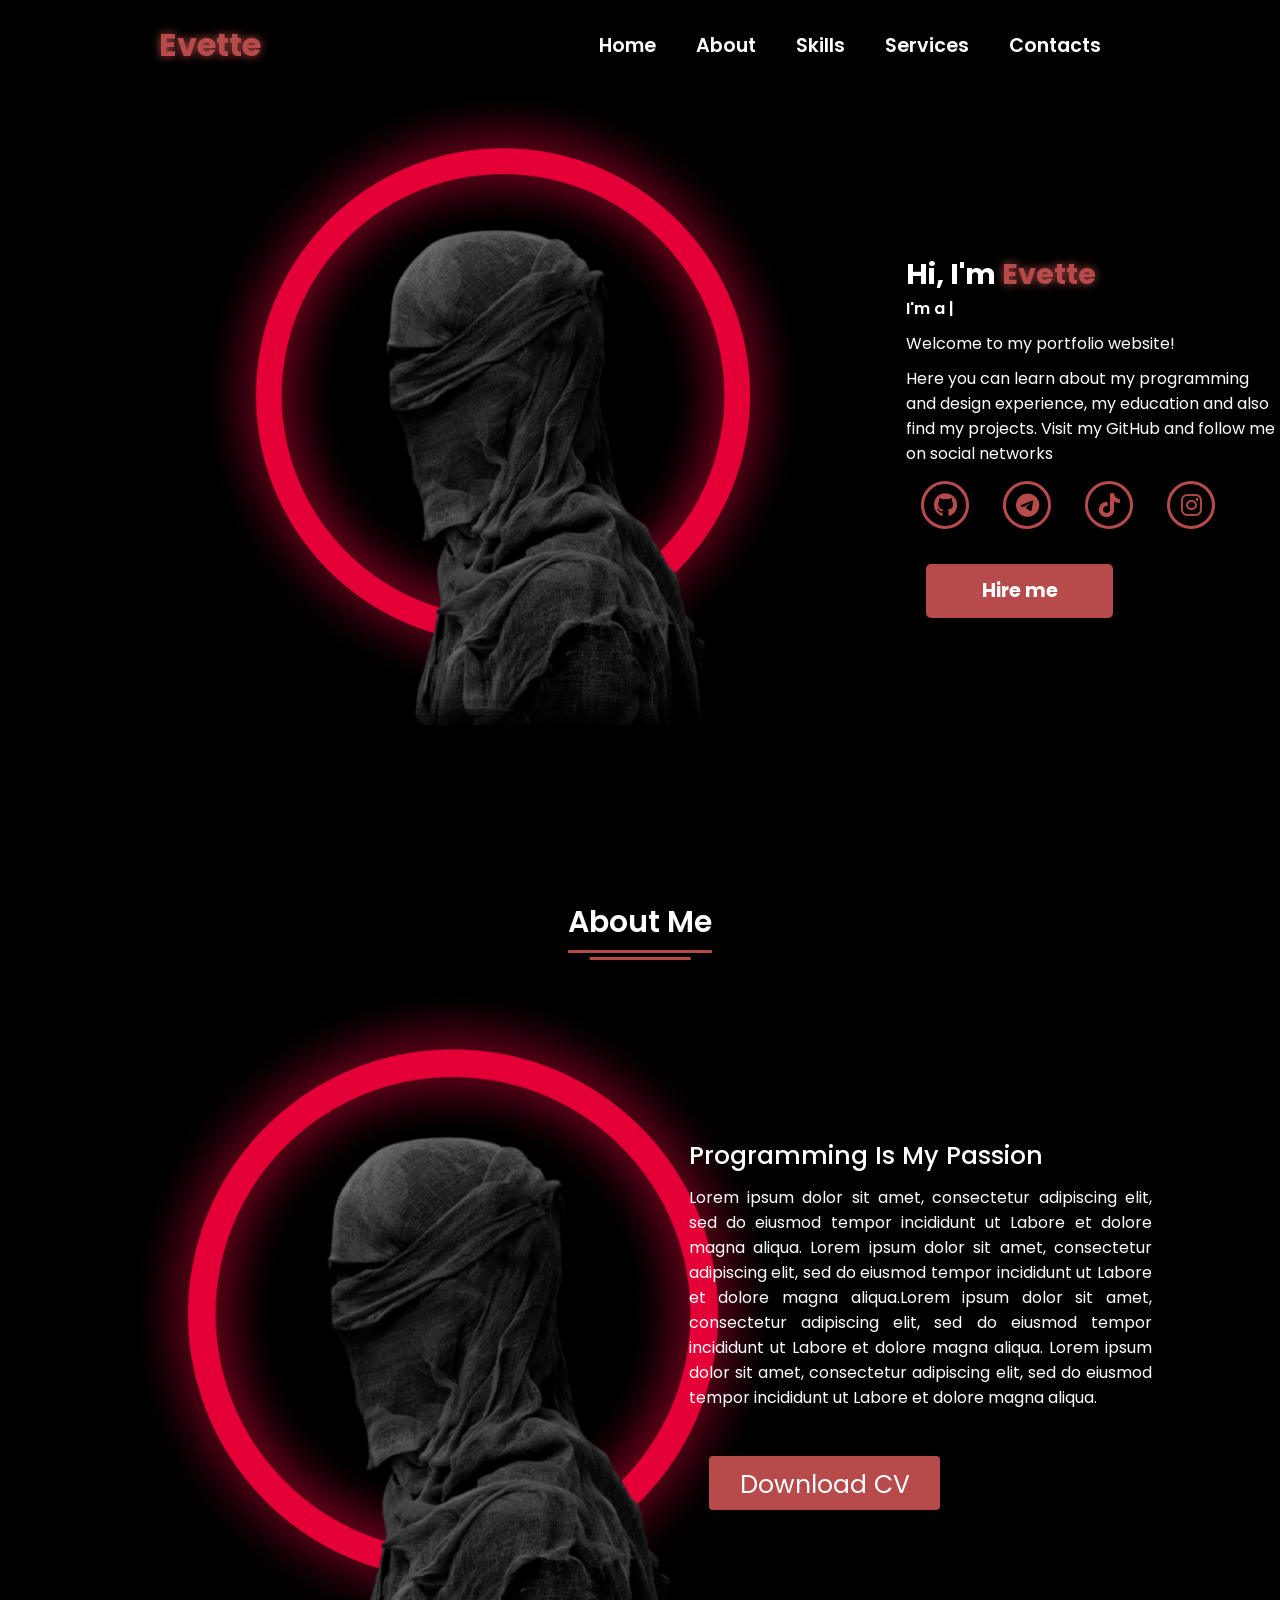
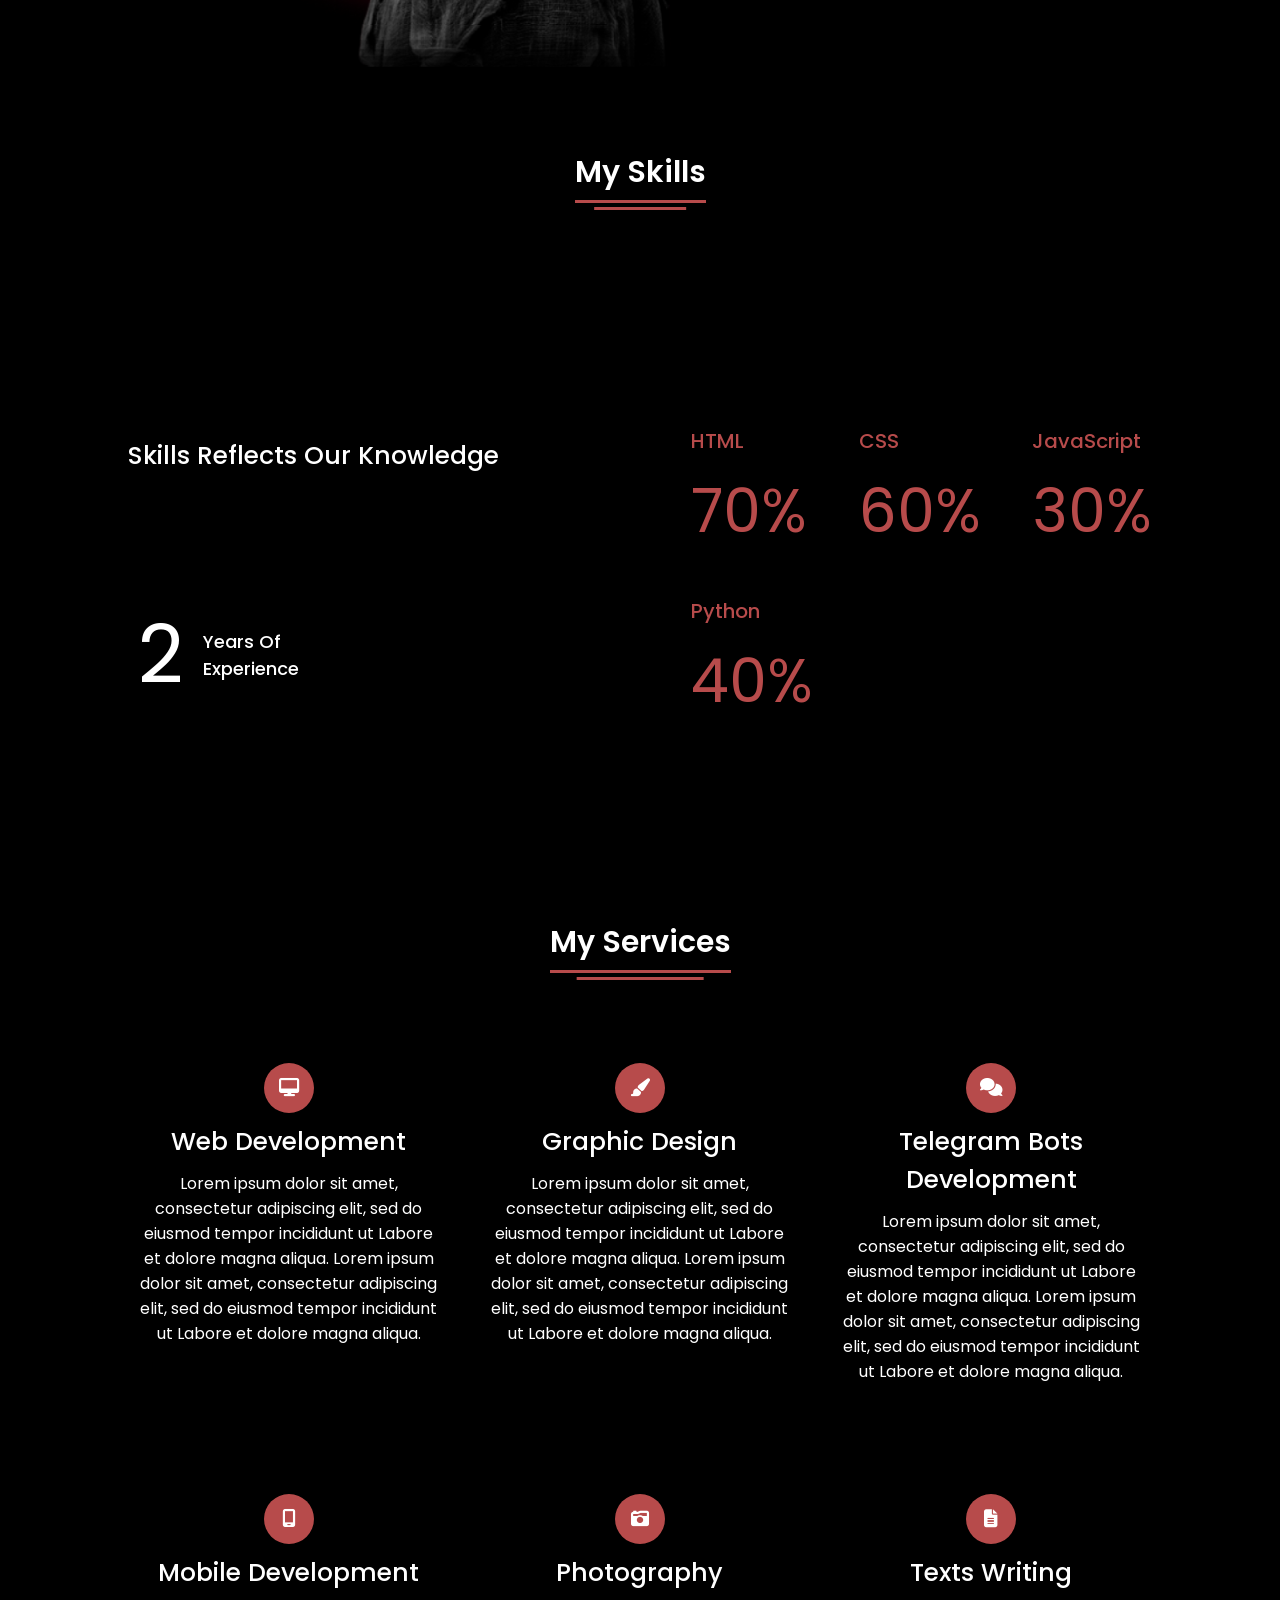
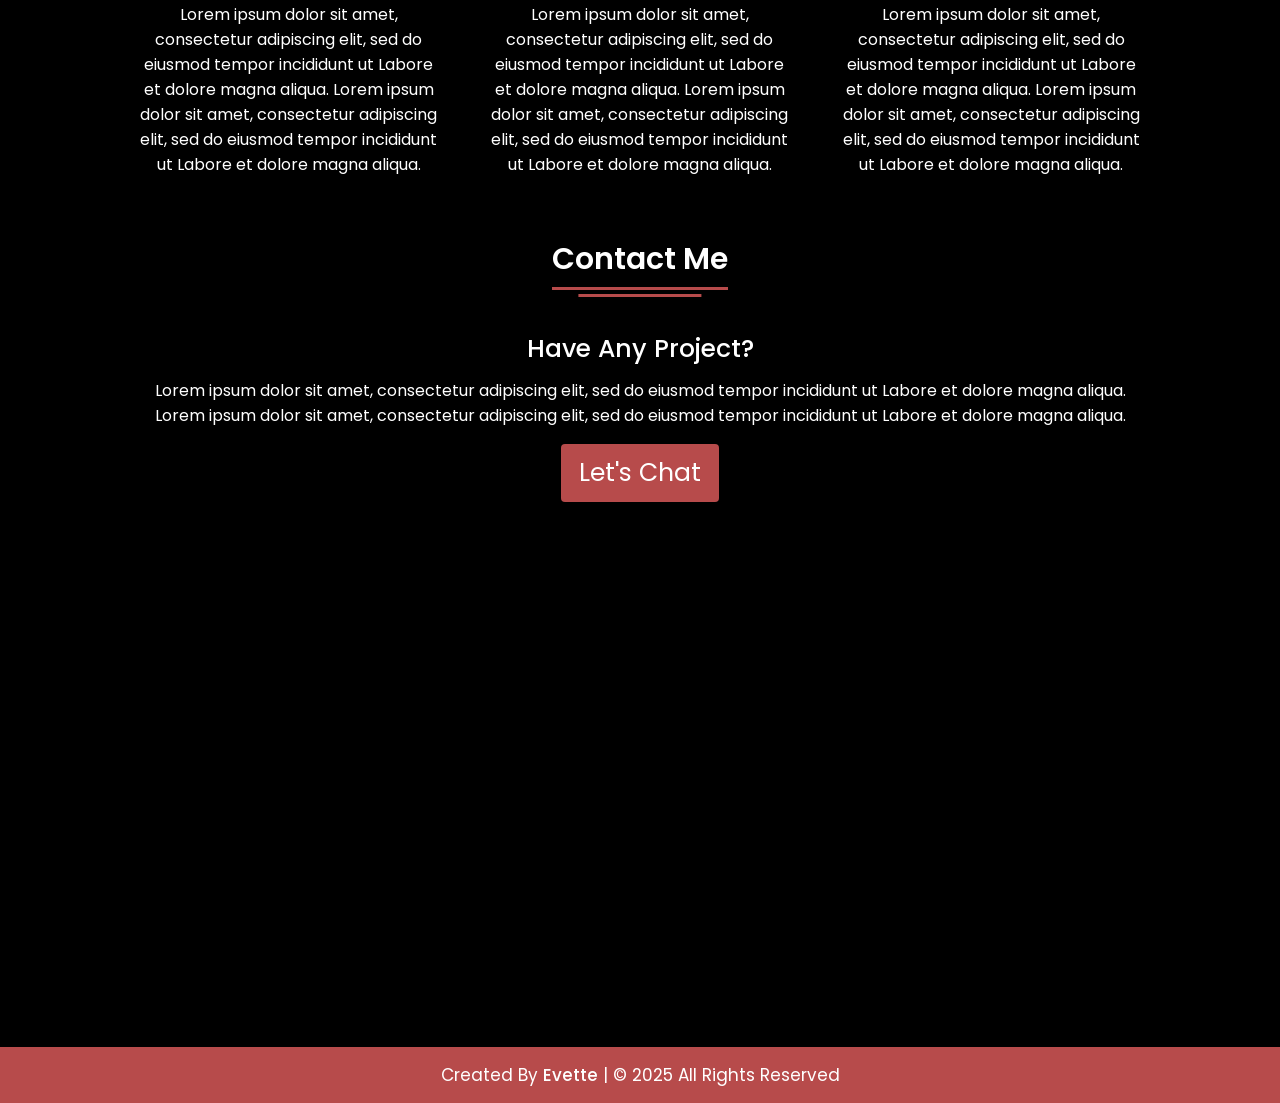
<file: index.html>
<!DOCTYPE html>
<html lang="en">

<head>
	<meta charset="UTF-8" />
	<title>Responsive Portfolio Website</title>
	<link rel="stylesheet" href="https://unpkg.com/aos@next/dist/aos.css" />
	<link rel="stylesheet" href="styles.css" />
	<link rel="stylesheet" href="https://cdnjs.cloudflare.com/ajax/libs/font-awesome/6.5.2/css/all.min.css" />
	<meta name="viewport" content="width=device-width, initial-scale=1.0" />
</head>

<body>

	<!-- Navigation Menu -->

	<nav>
		<div class="nav-container">
			<div class="logo">
				<span>Evette</span>
			</div>
			<div class="links">
				<div class="link"><a href="#">Home</a></div>
				<div class="link"><a href="#">About</a></div>
				<div class="link"><a href="#">Skills</a></div>
				<div class="link"><a href="#">Services</a></div>
				<div class="link"><a href="#">Contacts</a></div>
			</div>
			<i class="fa-solid fa-bars hamburg" onclick="hamburg()"></i>
		</div>
		<div class="dropdown">
			<div class="links">
				<a href="#">Home</a>
				<a href="#">About</a>
				<a href="#">Skills</a>
				<a href="#">Services</a>
				<a href="#">Contacts</a>
				<i class="fa-solid fa-xmark cancel" onclick="cancel()"></i>
			</div>
	</nav>


	<!-- Main (Greetings) Section Start-->
	
	<section>
		<div class="main-container">
			<div class="image">
				<img src="imgs_used/halo_shadow_bottom.png" alt="">
			</div>
			<div class="content">
				<h1 data-aos="fade-left">Hi, I'm <span>Evette</span></h1>
				<div class="typewriter">I'm a <span class="typewriter-text"></span>
					<label for="">|</label>
				</div>
				<p>Welcome to my portfolio website!</p>
				<p>Here you can learn about my programming and design experience, my education and also find my
					projects. Visit my GitHub and follow me on social networks</p>
				<div class="social-links">
					<a href="#"><i class="fa-brands fa-github"></i></a>
					<a href="#"><i class="fa-brands fa-telegram"></i></a>
					<a href="#"><i class="fa-brands fa-tiktok"></i></a>
					<a href="#"><i class="fa-brands fa-instagram"></i></a>
				</div>
				<div class="btn">
					<button>Hire me</button>
				</div>
			</div>
		</div>
	</section>


	<!-- About Section Start -->

	<section class="about" id="about">
		<div class="content">
			<div class="title"><span>About Me</span></div>
			<div class="about-details">
				<div class="left">
					<img src="imgs_used/halo_shadow_bottom.png" alt="">
				</div>
				<div class="right">
					<div class="topic">Programming Is My Passion</div>
					<p>Lorem ipsum dolor sit amet, consectetur adipiscing elit, sed do eiusmod tempor incididunt ut
						Labore et dolore magna aliqua. Lorem ipsum dolor sit amet, consectetur adipiscing elit, sed
						do eiusmod tempor incididunt ut Labore et dolore magna aliqua.Lorem ipsum dolor sit amet, 
						consectetur adipiscing elit, sed do eiusmod tempor incididunt ut
						Labore et dolore magna aliqua. Lorem ipsum dolor sit amet, consectetur adipiscing elit, sed
						do eiusmod tempor incididunt ut Labore et dolore magna aliqua.
					</p>
					<div class="button">
						<button>Download CV</button>
					</div>
				</div>
			</div>
		</div>
	</section>


	<!-- My Skills Section Start -->

	<section class="skills" id="skills">
		<div class="content">
			<div class="title"><span>My Skills</span></div>
			<div class="skills-details">
				<div class="text">
					<div class="topic">Skills Reflects Our Knowledge</div>
					<p data-aos="fade-right">Lorem ipsum dolor sit amet, consectetur adipiscing elit, sed do eiusmod
						tempor incididunt ut. Labore et dolore magna aliqua. Lorem ipsum dolor sit amet, consectetur adipiscing elit, sed
						do eiusmod tempor incididunt ut Labore et dolore magna aliqua.
					</p>
					<div class="experience">
						<div class="num">2</div>
						<div class="exp">Years Of <br />Experience</div>
					</div>
				</div>
				<div class="boxes">
					<div class="box">
						<div class="topic">HTML</div>
						<div class="per">70%</div>
					</div>
					<div class="box">
						<div class="topic">CSS</div>
						<div class="per">60%</div>
					</div>
					<div class="box">
						<div class="topic">JavaScript</div>
						<div class="per">30%</div>
					</div>
					<div class="box">
						<div class="topic">Python</div>
						<div class="per">40%</div>
					</div>
				</div>
			</div>
		</div>
	</section>


	<!-- My Services Section Start -->

	<section class="services" id="services">
		<div class="content">
			<div class="title"><span>My Services</span></div>
			<div class="boxes">
				<div class="box">
					<div class="icon">
						<i class="fas fa-desktop"></i>
					</div>
					<div class="topic">Web Development</div>
					<p>Lorem ipsum dolor sit amet, consectetur adipiscing elit, sed do eiusmod
						tempor incididunt ut
						Labore et dolore magna aliqua. Lorem ipsum dolor sit amet, consectetur adipiscing elit, sed
						do eiusmod tempor incididunt ut Labore et dolore magna aliqua.
					</p>
				</div>
				<div class="box">
					<div class="icon">
						<i class="fas fa-paint-brush"></i>
					</div>
					<div class="topic">Graphic Design</div>
					<p>Lorem ipsum dolor sit amet, consectetur adipiscing elit, sed do eiusmod
						tempor incididunt ut
						Labore et dolore magna aliqua. Lorem ipsum dolor sit amet, consectetur adipiscing elit, sed
						do eiusmod tempor incididunt ut Labore et dolore magna aliqua.
					</p>
				</div>
				<div class="box">
					<div class="icon">
						<i class="fas fa-comments"></i>
					</div>
					<div class="topic">Telegram Bots Development</div>
					<p>Lorem ipsum dolor sit amet, consectetur adipiscing elit, sed do eiusmod
						tempor incididunt ut
						Labore et dolore magna aliqua. Lorem ipsum dolor sit amet, consectetur adipiscing elit, sed
						do eiusmod tempor incididunt ut Labore et dolore magna aliqua.
					</p>
				</div>
				<div class="box">
					<div class="icon">
						<i class="fa-solid fa-mobile-screen"></i>
					</div>
					<div class="topic">Mobile Development</div>
					<p>Lorem ipsum dolor sit amet, consectetur adipiscing elit, sed do eiusmod
						tempor incididunt ut
						Labore et dolore magna aliqua. Lorem ipsum dolor sit amet, consectetur adipiscing elit, sed
						do eiusmod tempor incididunt ut Labore et dolore magna aliqua.
					</p>
				</div>
				<div class="box">
					<div class="icon">
						<i class="fas fa-camera-retro"></i>
					</div>
					<div class="topic">Photography</div>
					<p>Lorem ipsum dolor sit amet, consectetur adipiscing elit, sed do eiusmod
						tempor incididunt ut
						Labore et dolore magna aliqua. Lorem ipsum dolor sit amet, consectetur adipiscing elit, sed
						do eiusmod tempor incididunt ut Labore et dolore magna aliqua.
					</p>
				</div>
				<div class="box">
					<div class="icon">
						<i class="fas fa-file-lines"></i>
					</div>
					<div class="topic">Texts Writing</div>
					<p>Lorem ipsum dolor sit amet, consectetur adipiscing elit, sed do eiusmod
						tempor incididunt ut
						Labore et dolore magna aliqua. Lorem ipsum dolor sit amet, consectetur adipiscing elit, sed
						do eiusmod tempor incididunt ut Labore et dolore magna aliqua.
					</p>
				</div>
			</div>
		</div>
	</section>


	<!-- Contact Me Section -->

	<section class="contact" id="contact">
		<div class="conent">
			<div class="title"><span>Contact Me</span></div>
			<div class="text">
				<div class="topic">Have Any Project?</div>
				<p>Lorem ipsum dolor sit amet, consectetur adipiscing elit, sed do eiusmod
					tempor incididunt ut
					Labore et dolore magna aliqua. Lorem ipsum dolor sit amet, consectetur adipiscing elit, sed
					do eiusmod tempor incididunt ut Labore et dolore magna aliqua.
				</p>
				<div class="button">
					<button>Let's Chat</button>
				</div>
			</div>
		</div>
	</section>


	<!-- Footer Section Start -->

	<footer>
		<div class="text"><span>Created By
				<a href="#">Evette</a> | &#169; 2025 All Rights Reserved</span>
		</div>
	</footer>

	<!-- Scroll Button -->

	<div class="scroll-button">
		<a href="#top">↑</a>
	</div>
	
</body>

<!-- AOS Initialization -->
 
  <script src="https://unpkg.com/aos@next/dist/aos.js"></script>
  <script>
    AOS.init();
  </script>

</html>
</file>
<file: styles.css>
/* Google Font CDN Link */
@import url('https://fonts.googleapis.com/css2?family=Poppins%3Awght%40100%3B200%3B300%3B400%3B500%3B600&display=swap%27%29%3B');

* {
	margin: 0;
	padding: 0;
	box-sizing: border-box;
	font-family: 'Poppins', sans-serif;
	text-decoration: none;
	scroll-behavior: smooth;	/* Smooth scrolling when clicking on anchor links */
}

body {
	width: 100%;
	height: auto;
	background-color: black;
	overflow-x: hidden;
}


/* Custom Scroll Bar CSS */
::-webkit-scrollbar {
	width: 10px;
}

::-webkit-scrollbar-track {
	background: #f1f1f1;
}

::-webkit-scrollbar-thumb {
	background: #b74b4b;
	border-radius: 12px;
	transition: all 0.3s ease;
}

::-webkit-scrollbar-thumb:hover {
	background: #e40037;	/* My custom version */
}


/* Navbar Styling */
nav {
	width: 100%;
	height: 10vh;	/* The full first page for a hamburger-menu (can also be used for an intro) */

}

.nav-container {
	width: 100%;
	height: 100%;
	display: flex;
	justify-content: space-around;
	align-items: center;
}

.logo {
	color: white;
	font-size: 2rem;
	font-weight: bold;
}

.logo span {
	color: #b74b4b;
	text-shadow: 0 0 10px #b74b4b;
}

.hamburg,
.cancel {
	cursor: pointer;
	position: absolute;
	right: 15px;
	top: 10px;
	color: white;
	opacity: 0;
	pointer-events: none;
	font-size: clamp(2.5rem, 0.5rem + 5 vw, 3rem);
}

.nav-container .links {
	display: flex;
}

.nav-container .links a {
	position: relative;
	font-size: 1.2rem;
	color: white;
	margin: 0 20px;
	text-decoration: none;
	font-weight: 550;
	transition: 0.3s linear;
}

.nav-container .links a::before {
	position: absolute; /* Positioning ::before relative to the link */
	content: "";
	bottom: -3px; /* The line is located 3px below the link text. */
	left: 0; /* The beginning of the line coincides with the left edge of the link. */
	width: 0%; /* Initially, the line is invisible. Width = 0 */
	height: 3px; /* Line thickness. */
	background-color: #b74b4b; /* Line color. */
	transition: 0.2s linear; /* The animation of the line appearance will be smooth on hover. */
}

.nav-container .links a:hover::before {
	width: 100%; /* The line stretches to the full width of the link. */
}

.nav-container .links a:hover {
	color: #b74b4b; /* Changes the color of the text when hovering over. */
}

/* Dropdown Styles */

.dropdown {
	z-index: 100;
	position: absolute;
	top: 0;
	transform: translateY(-500px); /* Hides the drop-down menu off the screen until it is activated. */
	width: 100%; /* Element occupies the entire width of the parent container. */
	height: auto; /* The height of the element adjusts to the content. */
	backdrop-filter: blur(4px) brightness(40%); /* Creates a visual effect of blurring the background of an element and darkening it. */
	box-shadow: 0 0 20px black;
	transition: 0.2s linear; /* The animation of the line appearance will be smooth on hover. As in a fullscreen menu. */
}

.dropdown .links a {
	display: flex;
	color: white;
	text-decoration: none;
	justify-content: center;
	padding: 15px 0;
	align-items: center;
	transition: 0.2s linear;
}

.dropdown .links a:hover {
	background-color: #b74b4b; /* Changes the color of the text when hovering over. */
}

section {
	width: 100%;
	min-height: 90vh;
}

/* Main (Greetings) Styles */

section .main-container {
	display: flex; 
	justify-content: space-between; /* Places the content with the maximum indentation between the elements. */
	padding-left: 200px; 
	align-items: center; /* Centers the elements vertically inside the container. */
}

.main-container .image {
	width: 700px; /* Sets a fixed width for the image block. */
	height: 80vh; /* The height of the block occupies 80% of the height of the browser window. */
	/* border-radius: 100%;
	overflow: hidden; /* Cuts off all content that goes beyond the boundaries of the block. */
	/* box-shadow: 0 0 50px #b74b4b; */
}

 .main-container .image img {
	width: 100%; /* The image is stretched to 100% of the width of the parent block. */
}

.main-container .image:hover {
	animation: animate 1.5s ease-in-out infinite; /* "Animate" animation that changes the scale of the image.
													  The image is slightly enlarged, creating a "ripple" effect. */
}

@keyframes animate {
	0% {
		scale: 1; /* The original size. */
	}

	50% {
		scale: 1.05; /* Increase in size up to 105%. */
	}

	100% {
		scale: 1; /* Return to the original size. */
	}
}

.main-container .content {
	margin-left: 100px; /* My custom size. The video doesn't have this setting. */
	color: white;
	width: 40%;
}

.content h1 {
	font-size: clamp(1rem, 1rem + 5vw, 1.8rem); /* clamp(minimum, preferred-value, maximum) */ 
												/* For an responsive design. This isn't required to write additional @media for this. */
}

/*  The "clamp()" function allows you to set a value that:
	1) Has a minimal value (here, even on the smallest screen, the text size will not be less than 1 rem).
	2) Grows dynamically (based on the available space, for example, the width of the screen) (here, the font size increases in proportion to the width of the screen).
	3) Is limited to the maximum value (here, even if the screen becomes very wide, the text size will not exceed 1.8rem).
*/

.content h1 span {
	color: #b74b4b;
	text-shadow: 0 0 10px #b74b4b; /* The shadow does not move horizontally or vertically.
										It is located right behind the text. The shadow becomes blurred by 10px (radius) in all directions. 
 										A few shadows: text-shadow: 2px 2px 4px #333, -2px -2px 4px #999; */
}


/* -- Typewriter -- */

.content .typewriter {
	size: clamp(1rem, 1rem + 5vw, 2.5rem);
	font-weight: 600;
}

.content .typewriter-text {
	color: #b74b4b;
	text-shadow: 0 0 10px #b74b4b;
}

.content p {
	font-size: clamp(0.4rem, 0.2rem + 9vw, 1rem);
	margin: 10px 0;
}

/* -- Social-links -- */

.social-links i {
	display: inline-flex;
	justify-content: center;
	align-items: center;
	width: 3rem;
	height: 3rem;
	background-color: transparent;
	border: 0.2rem solid #b74b4b; /* Sets a red frame 0.2 rem thick. */
	border-radius: 50%; /* Rounds the corners of the element, making it round. */
	color: #b74b4b;
	margin: 5px 15px;
	font-size: 1.5rem;
	transition: 0.2s linear;
}

.social-links i:hover {
	scale: 1.3;
	color: black;
	background-color: #b74b4b;
	filter: drop-shadow(0 0 10px #b74b4b);
}

.content button {
	width: 50%;
	height: 6vh;
	margin: 30px;
	margin-left: 20px; /* My custom item. The video doesn't have this setting. */
	background-color: #b74b4b;
	color: white;
	border: none;
	outline: none;
	font-size: 120%;
	font-weight: 700;
	border-radius: 5px;
	transition: 0.2s linear; /* transition: <property> <time> <smoothness function> <delay>; */
}

.content button:hover {
	transform: scale(1.1); /* Increases the element by 10% (multiplies its size by 1.1). */
	color: #b74b4b;
	border: 2px solid #b74b4b;
	background-color: transparent;
	font-weight: 700;
	box-shadow: 0 0 40px #b74b4b;
}

/* -- About Section Style -- */

/* Those Elements Where We Have Apply Same CSS.
The Autor Of The Video Selecting Directly 'Section Tag' and 'Class' */

section .content {
	width: 80%;
	margin: 0px auto;
	font-family: 'Poppins', sans-serif;
}

.about .about-details {
	display: flex;
	justify-content: space-between;
	align-items: center;
}

section .title {
	display: flex;
	justify-content: center;
	margin-bottom: 40px;
}

section .title span {
	color: white;
	font-size: 30px;
	font-weight: 600;
	position: relative; /* Positioning relative to the element itself. 
						This is necessary so that the lines (pseudo-elements) are anchored to the text.*/
	padding-bottom: 8px;
}

section .title span::before,
section .title span::after {
	content: ""; /* Adds empty content (visually, a line). */
	position: absolute; /* The pseudo-element is positioned relative to the parent (position: relative for span). */
	height: 3px; /* Line thickness. */
	width: 100%; /* The line is the same width as the text. */
	background: #b74b4b; /* Line color. */
	left: 0; /* The line starts from the left edge. */
	bottom: 0; /* The line is located at the bottom edge of the text. */
}

section .title span::after { /* Complements the styles for after. */
	bottom: -7px; /* The line drops slightly below the first one (by 7px). */
	width: 70%; /* The line is shorter than the text and occupies 70% of its width. */
	left: 50%; /* Centers the line relative to the parent (text). */
	transform: translateX(-50%); /* Shifts the line 50% of its width to the left to align exactly to the center. */
}

.about .about-details .left {
	width: 45%;
}

.about .left img {
	height: 700px;
	width: 650px;
	object-fit: cover;
	/* border-radius: 12px; */
}

.about-details .right {
	margin-left: 100px; /* My custom size. The video doesn't have this setting. */
	width: 55%;
}

section .topic {
	color: white;
	font-size: 25px;
	font-weight: 500;
	margin-bottom: 10px;
}

.about-details .right p  {
	text-align: justify;
	color: white;
}

section .button {
	margin: 16px 0;
}

section .button button {
	outline: none;
	padding: 8px 16px;
	border-radius: 4px;
	font-size: 25px;
	font-weight: 400;
	background: #b74b4b;
	color: #fff;
	border: 2px solid transparent;
	cursor: pointer;
	transition: all 0.4s ease;
}

section .button button:hover {
	border-color: #b74b4b;
	background-color: black;
	color: #b74b4b;
}

/* -- My Skills Section Style -- */

.skills {
	background: black;
}

.skills .content {
	padding: 40px 0;
}

.skills .skills-details {
	display: flex;
	justify-content: space-between;
	align-items: center;
}

.skills-details {  /* !!! For small screens, make settings using @media !!! */
	margin-top: 22.5vh;   /* My custom size. The video doesn't have this setting. */
}

.skills-details .text {
	width: 50%; /* The element will occupy half the width of its parent (the .skills-details element) */
}

.skills-details p {
	color: white;
	text-align: justify;
}

.skills .skills-details .experience {
	display: flex;
	align-items: center;
	margin: 0 10px;
}

.skills .skills-details .experience .num {
	color: white;
	font-size: 80px;
}

.skills-details .experience .exp {
	color: white;
	margin: 0 6px 0 20px;
	font-size: 18px;
	font-weight: 500;
}

.skills-details .boxes {
	width: 45%; /* The element will occupy 45% the width of its parent (the .skills-details element) */
	display: flex;
	flex-wrap: wrap;
	justify-content: space-between;
}

.skills-details .box {
	width: calc(100% / 2 - 20 px);
	margin: 20px 0;
}

.skills-details .boxes .topic {
	font-size: 20px;
	color: #b74b4b;
}

.skills-details .boxes .per {
	font-size: 60px;
	color: #b74b4b;
}

/* -- My Services Section Style -- */

.services .boxes {
	display: flex;
	flex-wrap: wrap; /* Elements are moved to the next line */
	justify-content: space-between; /* Uniform distribution of cards */
}

.services .boxes .box {
	margin: 20px 0;
	width: calc(100% / 3 - 20px); /* Cards take up a third of the line, taking into account the margins */
	text-align: center;
	border-radius: 12px;
	padding: 30px 10px;
	box-shadow: 0 5px 10px rgba(0, 0, 0, 0.12); /* Shadow color (black with 12% transparency) */
	cursor: default;
	color: white;
	transition: all 0.4s ease
}

.services .boxes .box:hover {
	background: #b74b4b;
	color: #fff;
}

.services .boxes .box .icon {
	height: 50px;
	width: 50px;
	background: #b74b4b;
	border-radius: 50%; /* Rounds the corners to a circle (since width = height) */
	text-align: center; /* The text inside the icon is centered (horizontally and vertically) */
	line-height: 50px; /* */
	font-size: 18px; /* The size of the text inside the icon */
	color: #fff;
	margin: 0 auto 10px auto; /* Automatic left and right margins (centers the icon), with a bottom margin of 10px */
	transition: all 0.4s ease;
}

.boxes .box:hover .icon {
	background-color: #fff;
	color: #b74b4b;
}

.services .boxes .box:hover .topic, /* This style applies to elements with a class .topic */
.services .boxes .box:hover p {     /* and the <p> tag inside .box, if you hover the cursor over .box  */
	color: #fff;
	transition: all 0.4s ease;
}

/* -- Contact Me Section Style -- */

.contact {
	background: black;
}

.contact .content {
	margin: 0 auto;
	padding: 30px 0;
}

.contact .text {
	width: 80%;
	color: white;
	text-align: center;
	margin: auto;
}

/* -- Footer Section Style -- */
footer {
	background-color: #b74b4b;
	padding: 15px 0;
	text-align: center;
	font-family: 'Poppins', sans-serif;
}

footer .text span {
	font-size: 17px;
	font-weight: 400;
	color: #fff;
}

footer .text span a {
	font-weight: 500;
	color: #fff;
}

footer .text span a:hover {
	text-decoration: underline;
}

/* Scroll Button */

.scroll-button a {
	position: fixed;
	bottom: 20px;
	right: 20px;
	color: #fff;
	background: #b74b4b;
	padding: 7px 12px;
	font-size: 18px;
	border-radius: 6px;
	box-shadow: rgba(0, 0, 0, 0.15);
	display: none;
}


@media (max-width: 1000px) {
	.about .about-details {
		justify-content: center;
		flex-direction: column;
	}

	.about .about-details .left {
		display: flex;
		justify-content: center;
		width: 100%;
	}

	.about-details .right {
		width: 90%;
		margin: 40px 0;
	}

		.services .boxes .box {
		margin: 20px 0;
		width: calc(100% / 2 - 20px);
	}
}

@media (max-width: 900px) {
	.about .left img {
		height: 350px;
		width: 350px;
	}

	.skills-details .boxes {
		display: grid;
		grid-template-columns: repeat(2, 1fr);
	}
}

@media (max-width: 968px) {
	.skills-details {  /* !!! For small screens, make settings using @media !!! */
		margin-top: 12vh;   /* My custom size. The video doesn't have this setting. */
	}

	nav .logo {
		position: absolute;
		top: 16px;
		left: 15px;
		font-size: 1.5rem;
	}

	section .main-container {
		padding-left: 0px;
		display: flex;
		flex-direction: column;
	}

	.nav-container .links {
		display: none;
	}

	.hamburg,
	.cancel {
		opacity: 1;
		pointer-events: visible;
	}

	.main-container .content {
		margin-top: 20px;
		width: 80%;
	}

	.social-links i {
		width: 2.5rem;
		height: 2.5rem;
		font-size: 1.5rem;
	}

	.main-container .image {
		z-index: -1;
		width: 50%;
		height: 60%;
	}

	.skills .skills-details {
		align-items: center;
		justify-content: center;
		flex-direction: column;
	}

	.skills-details .text {
		width: 100%;
		margin-bottom: 50px;
	}

	.skills-details .boxes {
		display: grid;
		grid-template-columns: repeat(2, 1fr);
		justify-content: center;
		align-items: center;
		width: 100%;
	}

	.services .boxes .box {
		margin: 20px 0;
		width: 100%;
	}

	.contact .text {
		width: 100%;
	}
}
</file>
